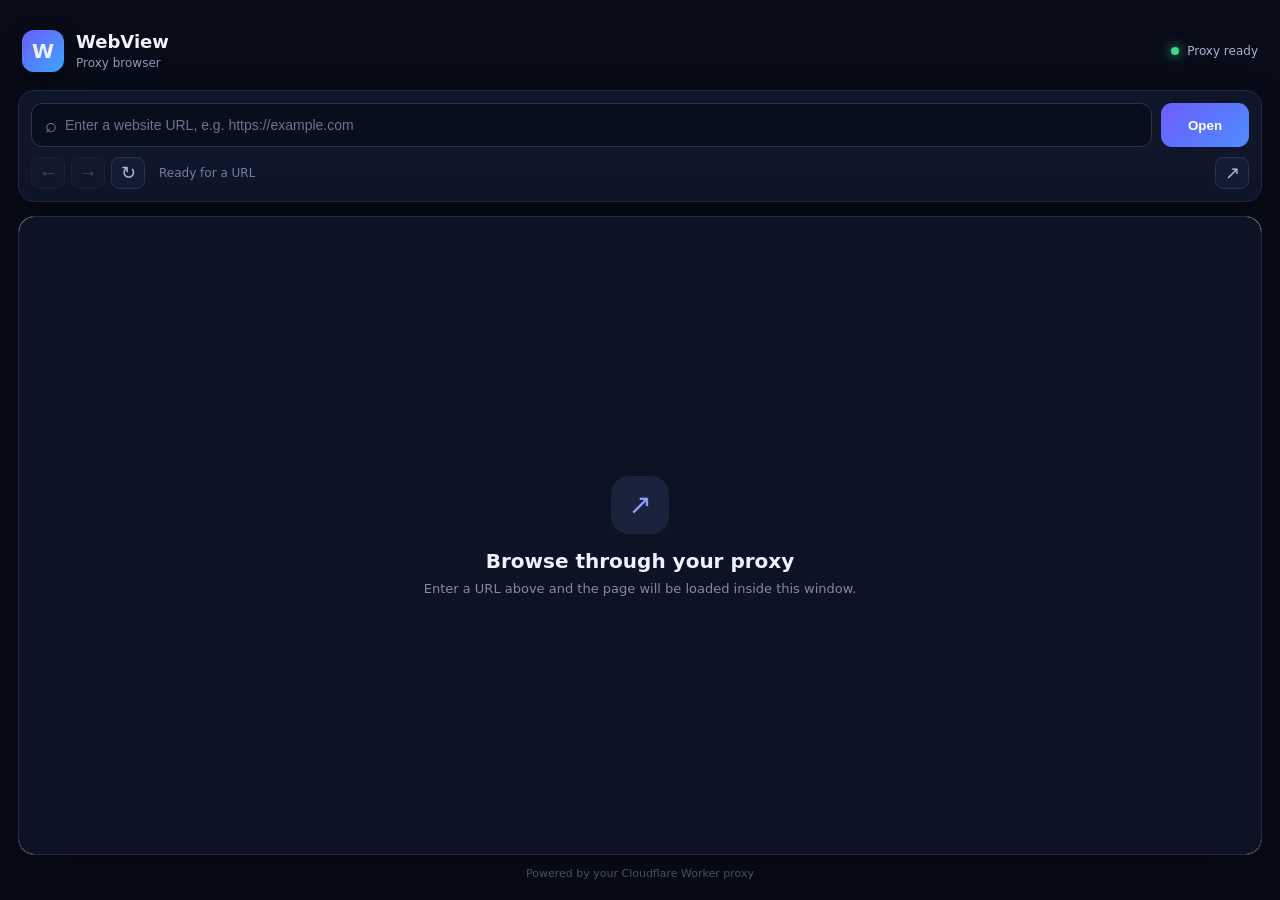
<file: index.html>
<!doctype html>
<html lang="en">
<head>
    <meta charset="utf-8">
    <meta name="viewport" content="width=device-width,initial-scale=1">
    <meta name="theme-color" content="#080c18">
    <title>WebView Proxy</title>
    <link rel="stylesheet" href="static/style.css">
</head>

<body>
<main class="app">

    <header class="topbar">
        <div class="brand">
            <div class="brand-icon">W</div>

            <div>
                <h1>WebView</h1>
                <span>Proxy browser</span>
            </div>
        </div>

        <div class="status">
            <i></i>
            Proxy ready
        </div>
    </header>


    <section class="controls">

        <div class="address-row">

            <div class="address-wrap">
                <span class="globe">⌕</span>

                <input
                    id="urlInput"
                    autocomplete="url"
                    placeholder="Enter a website URL, e.g. https://example.com"
                >
            </div>

            <button id="openBtn">
                Open
            </button>

        </div>


        <div class="toolbar">

            <button
                id="backBtn"
                title="Back"
                disabled
            >
                ←
            </button>

            <button
                id="forwardBtn"
                title="Forward"
                disabled
            >
                →
            </button>

            <button
                id="reloadBtn"
                title="Reload"
            >
                ↻
            </button>

            <div id="currentUrl">
                Ready for a URL
            </div>

            <button
                id="newTabBtn"
                class="ghost"
                title="Open proxy URL in new tab"
            >
                ↗
            </button>

        </div>

    </section>


    <section class="viewer-shell">

        <div
            id="loading"
            class="loading hidden"
        >
            <div class="spinner"></div>
            Loading through proxy…
        </div>


        <!--
            allow-same-origin is important for normal website
            functionality, cookies, JavaScript and some CAPTCHA
            implementations.

            It does NOT bypass CAPTCHA.
        -->
        <iframe
            id="viewer"
            title="Proxied website"
            sandbox="allow-forms allow-modals allow-popups allow-presentation allow-scripts allow-same-origin"
        ></iframe>


        <div
            id="empty"
            class="empty"
        >
            <div class="empty-icon">↗</div>

            <h2>
                Browse through your proxy
            </h2>

            <p>
                Enter a URL above and the page will be loaded
                inside this window.
            </p>
        </div>


        <div
            id="error"
            class="error hidden"
        >
            <strong>
                Couldn’t load that page
            </strong>

            <span id="errorText"></span>
        </div>

    </section>


    <footer>
        Powered by your Cloudflare Worker proxy
    </footer>

</main>

<script src="static/app.js"></script>

</body>
</html>
</file>
<file: static/style.css>
*{box-sizing:border-box}html,body{margin:0;min-height:100%;font-family:Inter,system-ui,-apple-system,BlinkMacSystemFont,"Segoe UI",sans-serif;background:#080c18;color:#eef2ff}body{padding:18px}.app{max-width:1500px;margin:auto;min-height:calc(100vh - 36px);display:flex;flex-direction:column}.topbar{display:flex;justify-content:space-between;align-items:center;padding:12px 4px 18px}.brand{display:flex;align-items:center;gap:12px}.brand-icon{width:42px;height:42px;border-radius:12px;display:grid;place-items:center;font-weight:800;font-size:20px;background:linear-gradient(135deg,#6d5dfc,#3ca7ff);box-shadow:0 10px 30px #0005}.brand h1{font-size:18px;margin:0}.brand span{font-size:12px;color:#8e99b5}.status{font-size:12px;color:#a9b4cd;display:flex;gap:8px;align-items:center}.status i{width:8px;height:8px;background:#40d98b;border-radius:50%;box-shadow:0 0 12px #40d98b}.controls{background:#10162a;border:1px solid #202943;border-radius:16px;padding:12px;box-shadow:0 18px 50px #0003}.address-row{display:flex;gap:9px}.address-wrap{flex:1;display:flex;align-items:center;background:#090e1c;border:1px solid #293452;border-radius:11px;padding:0 13px;min-width:0}.globe{font-size:20px;color:#7885a5;margin-right:8px}input{width:100%;background:none;border:0;outline:0;color:#edf2ff;font-size:14px;padding:13px 0}input::placeholder{color:#687590}#openBtn{border:0;border-radius:11px;padding:0 24px;background:linear-gradient(135deg,#6d5dfc,#4d8cff);color:white;font-weight:750;cursor:pointer;min-width:88px}.toolbar{display:flex;gap:6px;align-items:center;margin-top:10px}.toolbar button{width:34px;height:32px;border:1px solid #28334f;border-radius:8px;background:#141c31;color:#aeb9d2;font-size:18px;cursor:pointer}.toolbar button:hover:not(:disabled){background:#1b2640;color:white}.toolbar button:disabled{opacity:.35;cursor:default}.toolbar .ghost{margin-left:auto}.toolbar div{min-width:0;overflow:hidden;text-overflow:ellipsis;white-space:nowrap;color:#71809e;font-size:12px;padding-left:8px}.viewer-shell{position:relative;flex:1;min-height:560px;margin-top:14px;border:1px solid #202943;border-radius:16px;background:white;overflow:hidden;box-shadow:0 20px 60px #0004}.viewer-shell iframe{display:block;width:100%;height:100%;min-height:560px;border:0;background:#fff}.empty,.error{position:absolute;inset:0;display:flex;flex-direction:column;justify-content:center;align-items:center;text-align:center;background:#0d1324;padding:30px}.empty-icon{width:58px;height:58px;display:grid;place-items:center;border-radius:18px;background:#19223a;color:#8e9dff;font-size:28px;margin-bottom:15px}.empty h2{margin:0 0 8px;font-size:20px}.empty p,.error span{max-width:470px;color:#7f8ca8;font-size:13px;margin:0}.error{color:#ffb5b5}.error strong{font-size:18px;margin-bottom:8px}.loading{position:absolute;z-index:5;top:12px;right:12px;display:flex;align-items:center;gap:9px;padding:8px 11px;background:#10182dcc;border:1px solid #2a3655;border-radius:9px;font-size:12px;color:#d7def0;backdrop-filter:blur(10px)}.hidden{display:none!important}.spinner{width:14px;height:14px;border:2px solid #53607d;border-top-color:#91a1ff;border-radius:50%;animation:spin .7s linear infinite}@keyframes spin{to{transform:rotate(360deg)}}footer{text-align:center;color:#4f5d78;font-size:11px;padding:12px 0 2px}@media(max-width:650px){body{padding:8px}.app{min-height:calc(100vh - 16px)}.topbar{padding-bottom:12px}.status{display:none}.open-btn{padding:0 16px}.viewer-shell,.viewer-shell iframe{min-height:calc(100vh - 210px)}}
</file>
